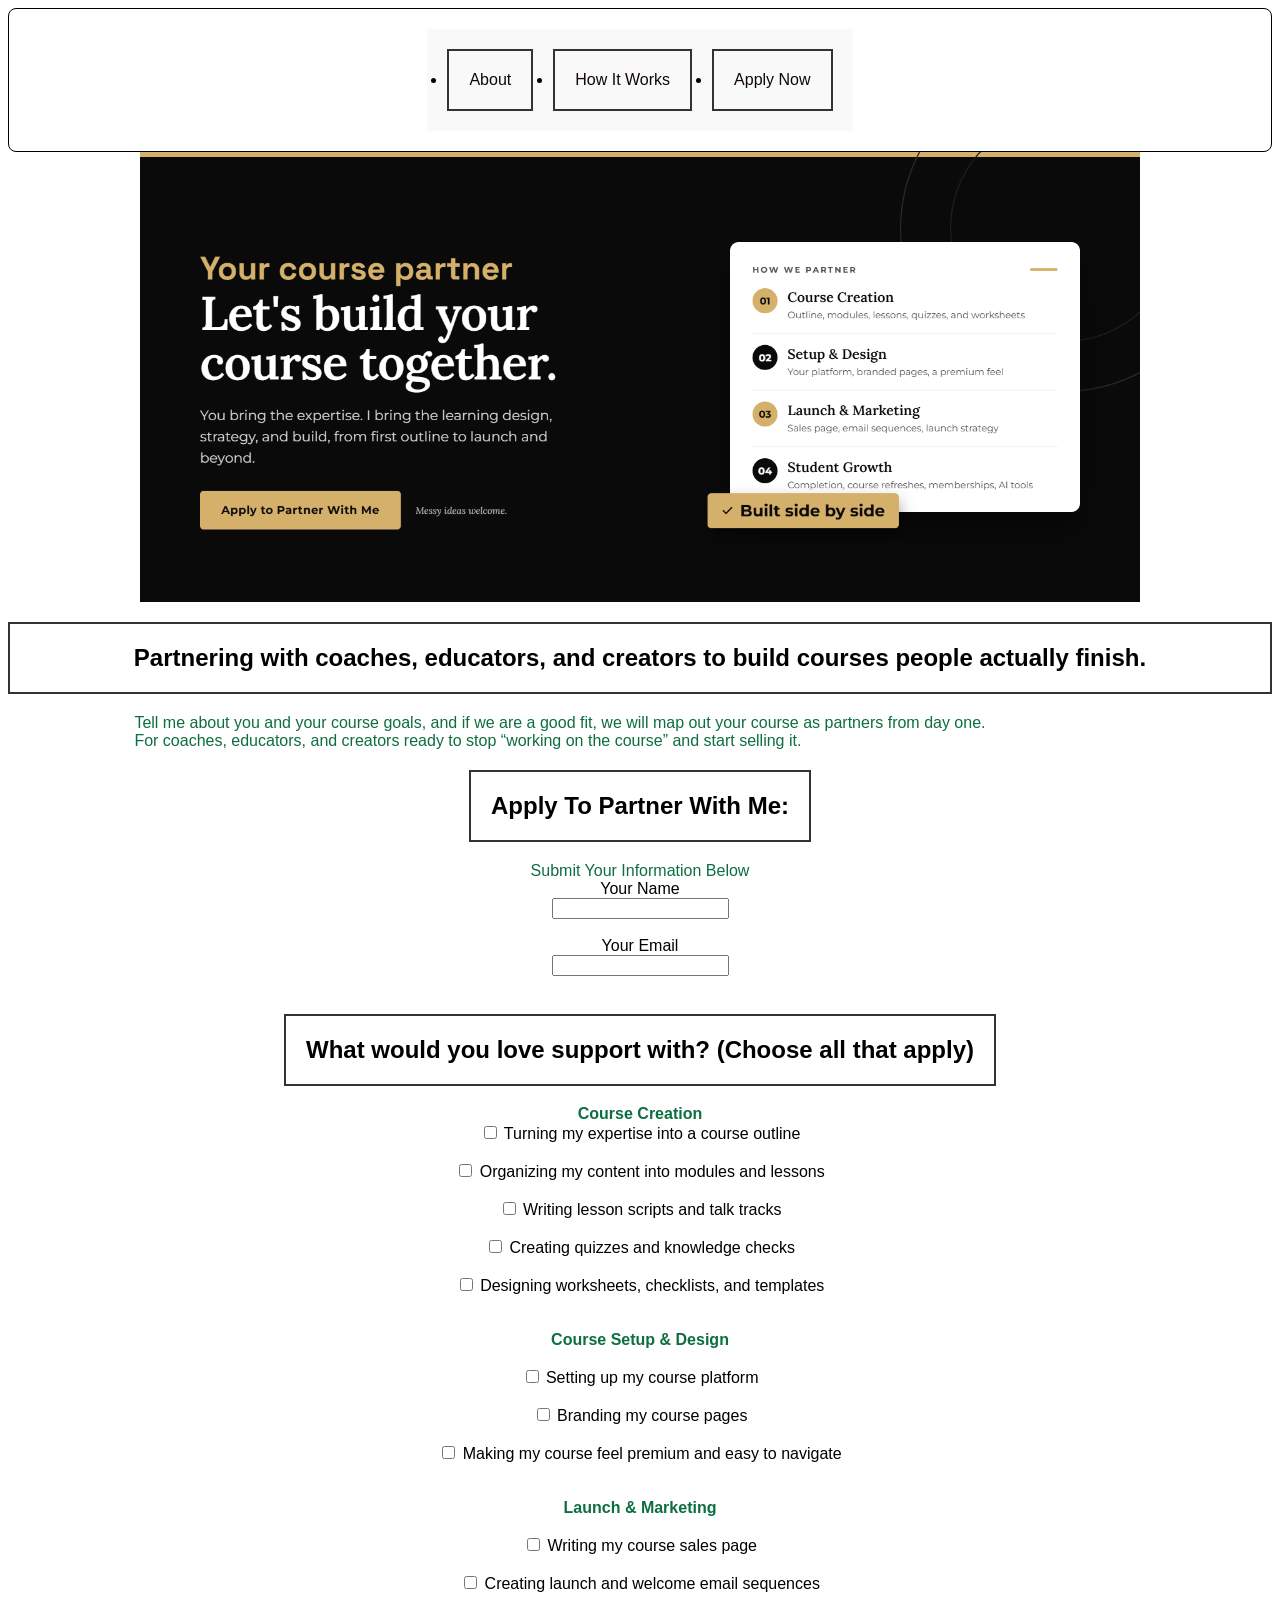
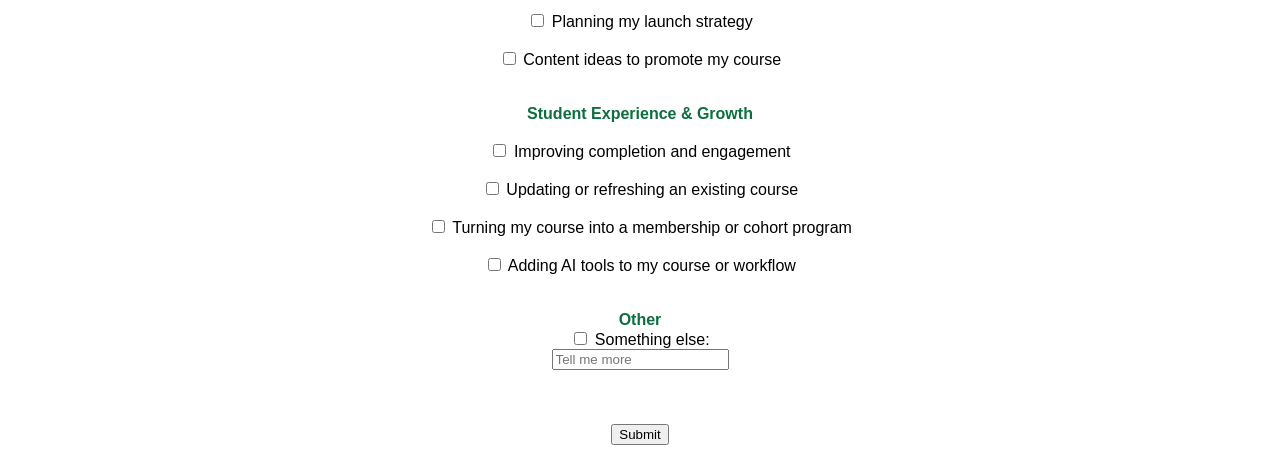
<file: Home/index.html>
<!DOCTYPE html>
<html lang="en">
<head>
    <meta charset="UTF-8">
    <meta name="viewport" content="width=device-width, initial-scale=1.0">
    <title>Service Page</title>
    
    <link rel="stylesheet" href="styles.css">
    
</head>
<body id="main-section">

    <header id="main-header">
<nav class="navbar">
  <ul class="nav-links">
    
    <li><a href="C:\Users\Student-99\Desktop\Module 2 Final\Module 2 Final Project\Partner\about.html" class="btn"> About</a></li>
    <li><a href="C:\Users\Student-99\Desktop\Module 2 Final\Module 2 Final Project\How It Works\services.html" class="btn"> How It Works </a></li>
    <li><a href="#signup-form" class="nav-button" style="display: block;" >Apply Now</a></li>
  </ul>
</nav>
 
</header>


   <div id="banner"> <img src="Partner Banner.png" alt="hero banner" height="470" width="1000" >
   </div>    

    <h2> Partnering with coaches, educators, and creators to build courses people actually finish.</h2>

    <p> Tell me about you and your course goals, and if we are a good fit, we will map out your course as partners from day one.</p>

    <p> For coaches, educators, and creators ready to stop “working on the course” and start selling it. </p>
 

<form id="signup-form" action="https://formspree.io/f/xgodrovj" method="POST">
  <h2> Apply To Partner With Me:</h2>
       <p> Submit Your Information Below</p>
      
       <label for="name">Your Name</label>
            <input type="text" id="name" name="name" required>
                                                                     <br>
       <label for="email">Your Email</label>
            <input type="email" id="email" name="email" required>
                                                                     <br>
          
         <h2>What would you love support with? (Choose all that apply)</h2>
<div>
  <p><strong>Course Creation</strong></p>
  
  <label><input type="checkbox" name="partner" value="course-outline"> Turning my expertise into a course outline</label><br>
  <label><input type="checkbox" name="partner" value="modules-lessons"> Organizing my content into modules and lessons</label><br>
  <label><input type="checkbox" name="partner" value="lesson-scripts"> Writing lesson scripts and talk tracks</label><br>
  <label><input type="checkbox" name="partner" value="quizzes"> Creating quizzes and knowledge checks</label><br>
  <label><input type="checkbox" name="partner" value="resources"> Designing worksheets, checklists, and templates</label><br>
</div>
<br>

<div>
  <p><strong>Course Setup & Design</strong></p><br>
  <label><input type="checkbox" name="partner" value="platform-setup"> Setting up my course platform</label><br>
  <label><input type="checkbox" name="partner" value="branding"> Branding my course pages</label><br>
  <label><input type="checkbox" name="partner" value="premium-experience"> Making my course feel premium and easy to navigate</label><br>
</div>
<br>

<div>
  <p><strong>Launch & Marketing</strong></p><br>
  <label><input type="checkbox" name="partner" value="sales-page"> Writing my course sales page</label><br>
  <label><input type="checkbox" name="partner" value="email-sequences"> Creating launch and welcome email sequences</label><br>
  <label><input type="checkbox" name="partner" value="launch-strategy"> Planning my launch strategy</label><br>
  <label><input type="checkbox" name="partner" value="promo-content"> Content ideas to promote my course</label><br>
</div>
<br>

<div>
  <p><strong>Student Experience & Growth</strong></p><br>
  <label><input type="checkbox" name="partner" value="completion"> Improving completion and engagement</label><br>
  <label><input type="checkbox" name="partner" value="course-refresh"> Updating or refreshing an existing course</label><br>
  <label><input type="checkbox" name="partner" value="membership-cohort"> Turning my course into a membership or cohort program</label><br>
  <label><input type="checkbox" name="partner" value="ai-tools"> Adding AI tools to my course or workflow</label><br>

  </div>
  <br>

  <div>
  <p><strong>Other</strong></p>
  <label><input type="checkbox" name="partner" value="other"> Something else:</label>
  <input type="text" name="support_other" placeholder="Tell me more">
</div>
<br>

<br>

<br>
  <button type="submit">Submit</button>
</form>    

<div id="thank-you" style="display: none;">
  <h2>Application received!</h2>
  <p>I'll reach out within 48 hours to schedule our partnership call.</p>

</div>
<br>

<script src= "script.js"></script>
</body>
</html>
</file>
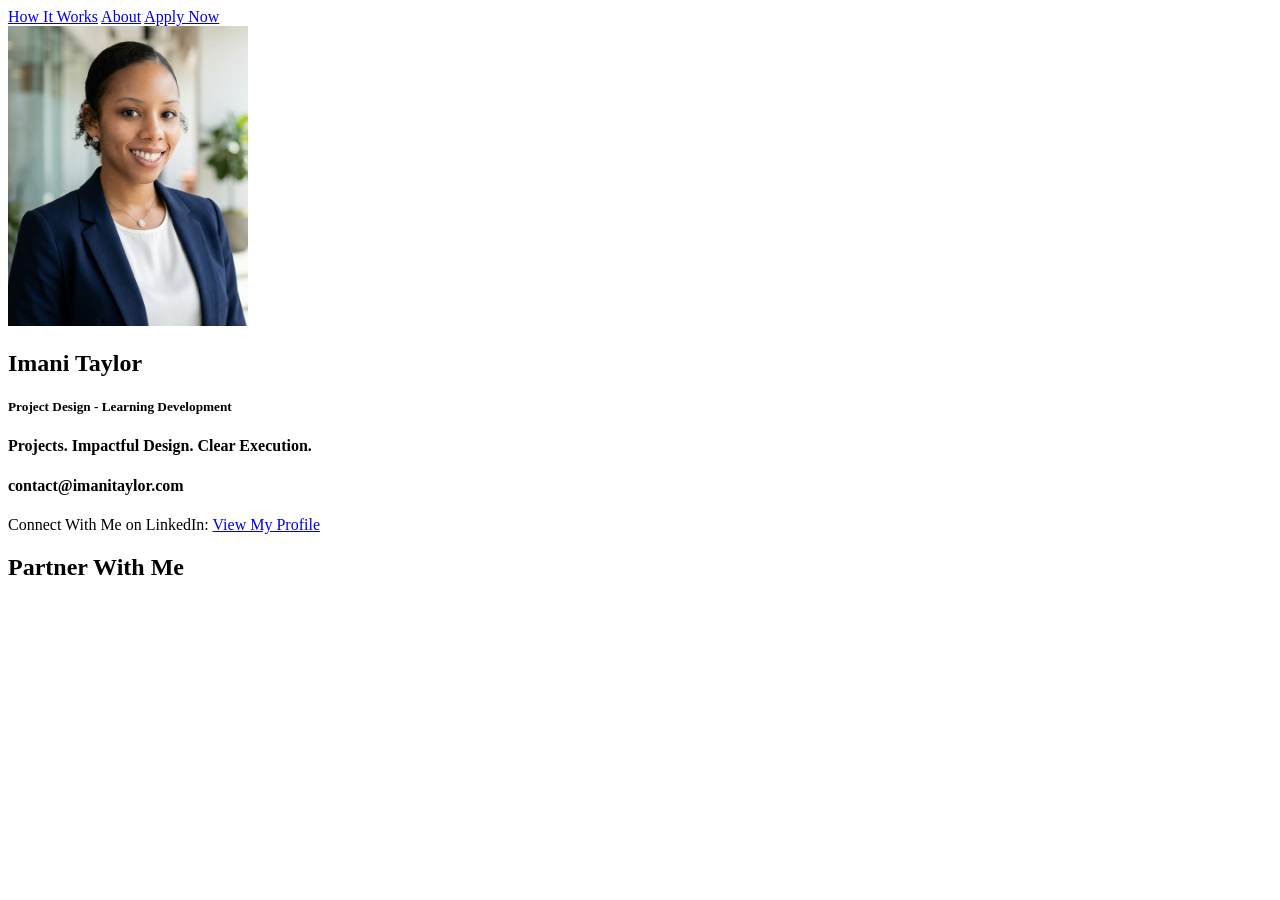
<file: About/about.html>
<!DOCTYPE html>
<html lang="en">
<head>
    <meta charset="UTF-8">
    <meta name="viewport" content="width=device-width, initial-scale=1.0">
    <title>Contact Page</title>
</head>
<header class="site-header">
 
  <nav class="nav-links">
    <a href="#how-it-works">How It Works</a>
    <a href="about.html">About</a>
    <a href="index.html">Apply Now</a>
  </nav>
</header>
<body >

    <img src="headshot.png"width="240">
    <h2> Imani Taylor </h2>
    <h5> Project Design - Learning Development  </h5>
    <p>  <strong>Projects. Impactful Design. Clear Execution.</strong>  </p>
    <h4> contact@imanitaylor.com</h4>
    <label> Connect With Me on LinkedIn: </label>
    <a href="www.linkedin.com/in/imani-taylor-ab38371b7"> View My Profile </a>
    
    
    <h2> Partner With Me </h2>

  
</body>
</html>
</file>
<file: Home/styles.css>
body {
    font-family: Arial, sans-serif;
  }

p {
    
    margin: 0 10%;
    table-layout: fixed;
    font-family:Georgia, 'Times New Roman', Times, serif; 
    color: rgb(13, 110, 63);
    font-family:Verdana, Geneva, Tahoma, sans-serif, Haettenschweiler, 'Arial Narrow Bold', sans-serif, Georgia, Times, 'Times New Roman', serif, 'Times New Roman', Times, serif; 

}

header{
  display: flex; 
  justify-content: center; 
  gap: 40px; 
  align-items: center; 
  padding: 20px; 
  border: 2px solid #333; 
  border-radius: 8px;

}
img {
    max-width: 100%;
    height: auto;
    margin: 0 auto;
    align-items: center;
}
a {
    display: flex; 
  justify-content: center; 
  gap: 40px; 
  align-items: center; 
  padding: 20px; 
  border: 2px solid #333; 
  
}


/* Container for the navigation bar */
.navbar {
  background-color: #faf9f9;
  padding: 20px;
}

/* Layout for the list items */
.nav-links {
  list-style:element(div);      /* Removes bullet points */
  display: flex;         /* Aligns links horizontally */
  gap: 20px;             /* Adds space between links */
  margin: 0;
  padding: 0;
  align-items: center;
}

/* Styling for the links */
.nav-links a {
  list-style: none;
  color: rgb(17, 7, 7);
  text-decoration: none; /* Removes the underline */
  font-family: sans-serif;
  font-weight: 500;
}


.btn-apply {
  background-color: #007bff;
  padding: 8px 16px;
  border-radius: 4px;
  transition: background-color 0.2s;
}

.btn-apply:hover {
  background-color: #0056b3 !important; /* Forces button hover color */
  color: white !important;
}
h2{display: flex; 
  justify-content: center; 
  gap: 220px; 
  align-items: center; 
  padding: 20px; 
  border: 2px solid #333; 
 margin: 76 auto;

}
html {
  scroll-behavior: smooth;
}
div {
display:contents;
  justify-content: center; 
padding: 0px; 
 
 margin: 0 auto;
}
</file>
